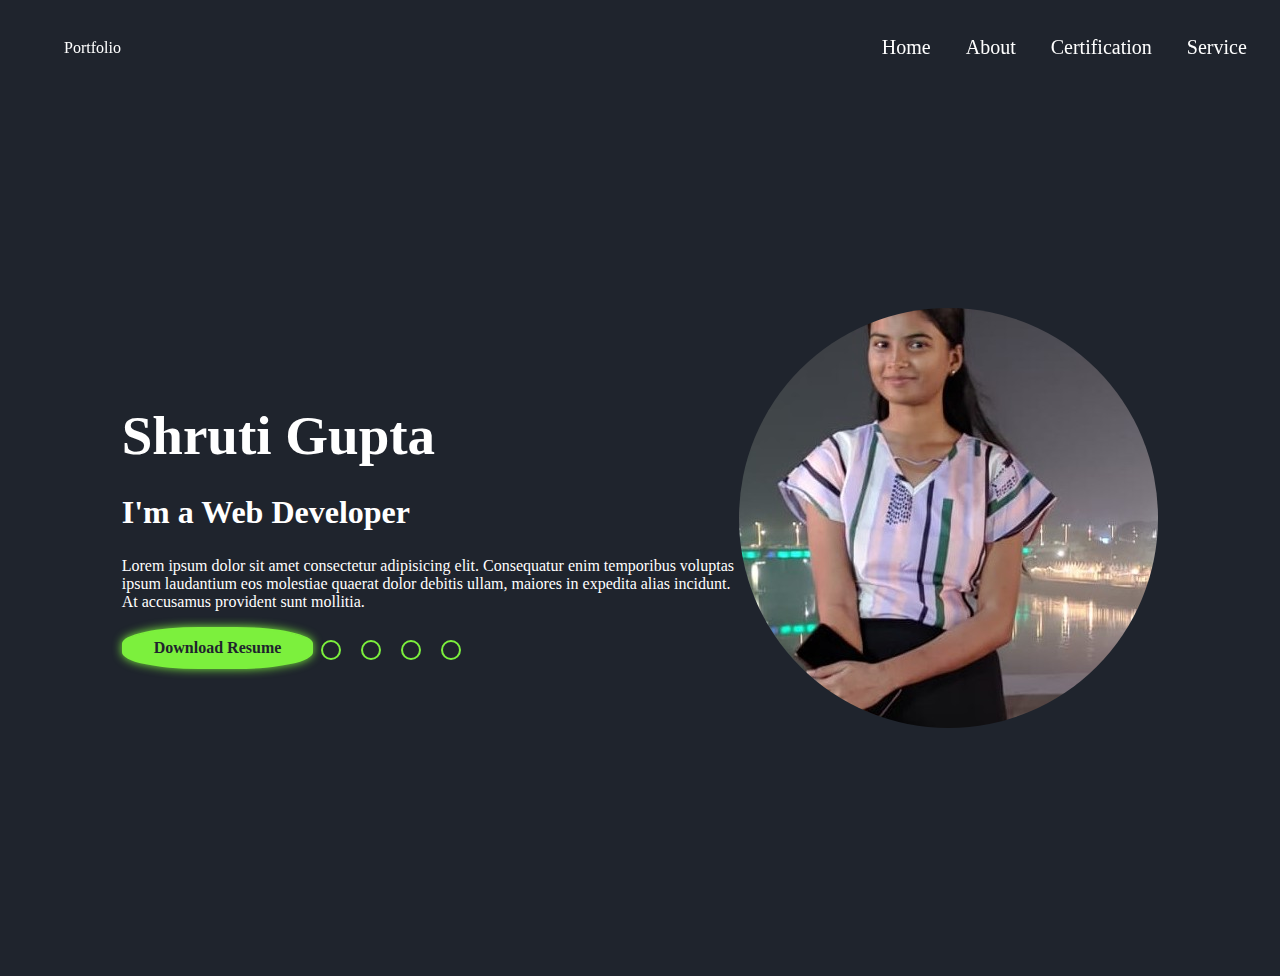
<file: Index.html>
<!DOCTYPE html>
<html lang="en">
<head>
    <meta charset="UTF-8">
    <meta name="viewport" content="width=device-width, initial-scale=1.0">
    <title>Portfolio </title>
    <link rel="stylesheet" href="https://cdnjs.cloudflare.com/ajax/libs/font-awesome/6.6.0/css/all.min.css" integrity="sha512-Kc323vGBEqzTmouAECnVceyQqyqdsSiqLQISBL29aUW4U/M7pSPA/gEUZQqv1cwx4OnYxTxve5UMg5GT6L4JJg==" crossorigin="anonymous" referrerpolicy="no-referrer" />

    <link rel="stylesheet"
href="style.css"></link>
</head>
<body>
    <nav class="navbar">
        <a href="#" class="logo"> Portfolio</a>
        <ul>
            <li class="active"> <a href="home.html"> Home</a></li>
            <li> <a href="#"> About</a></li> 
            <li> <a href="#"> Certification</a></li>
            <li> <a href="#"> Service</a></li>
            <li> <a href="#"> Contact</a></li>
        </ul>
    </nav>
    <section class="home">
        <div class="home-info">
            <h1>Shruti Gupta</h1>
            <h2> I'm a Web Developer</h2>
            <p>Lorem ipsum dolor sit amet consectetur adipisicing elit. Consequatur enim temporibus voluptas ipsum laudantium eos molestiae quaerat dolor debitis ullam, maiores in expedita alias incidunt. At accusamus provident sunt mollitia.</p>
            <div class="btn-sci">
                <a href="#" class="btn">Download Resume</a>
                <div class="sci">
                   <a href="#"><i class="fa-brands fa-linkedin"></i></a> 
                   <a href="#"><i class="fa-brands fa-github"></i></a> 
                   <a href="#"><i class="fa-brands fa-twitter"></i></a> 
                   <a href="#"><i class="fa-brands fa-facebook"></i></a>
                </div>

            </div>
        </div>
        <div class="home-img">
            <div class="img-box">
                <div class="immg-items">
                   <img src="img.jpg">
                </div>
            </div>
        </div>


    </section>
    
</body>
</html>
</file>
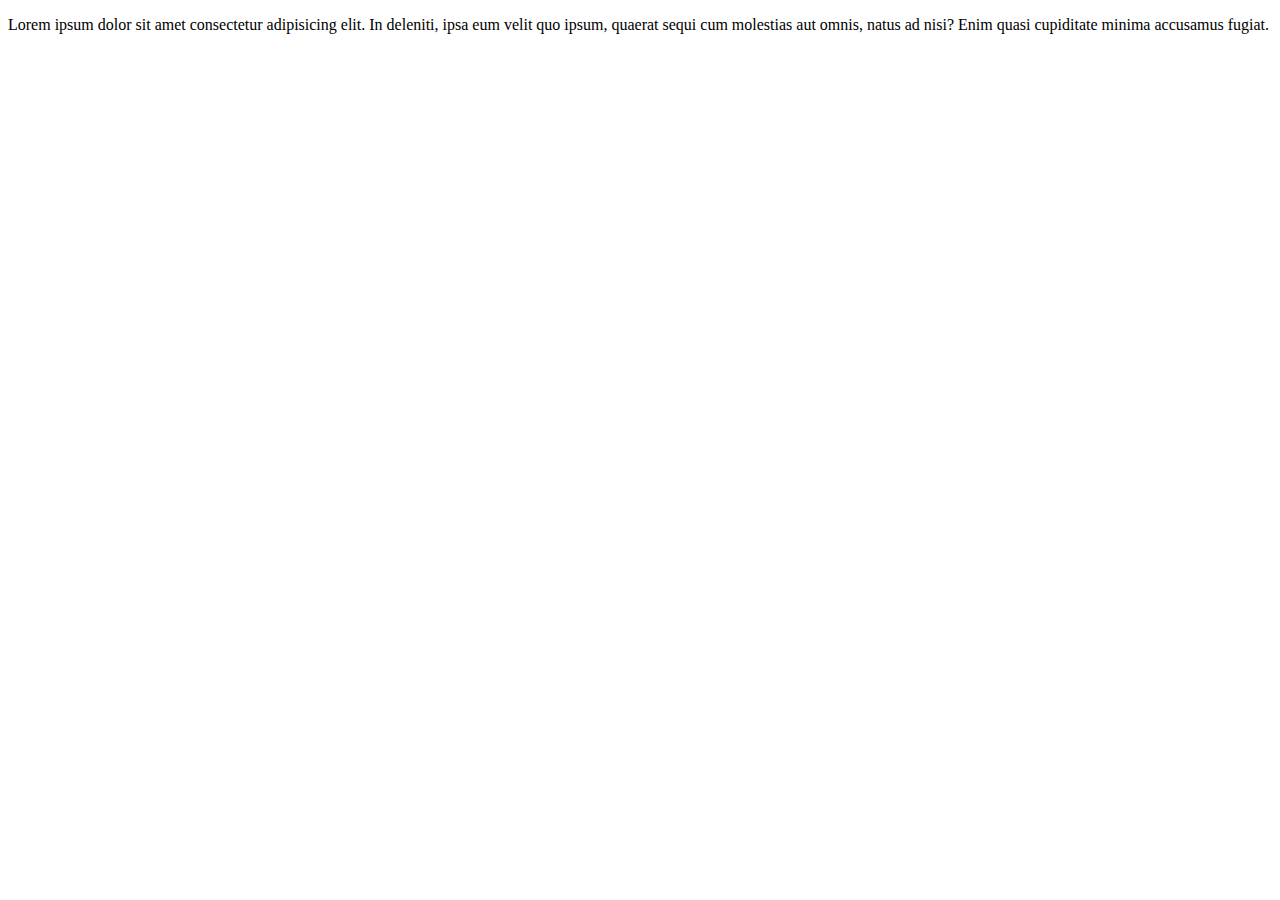
<file: home.html>
<!DOCTYPE html>
<html lang="en">
<head>
    <meta charset="UTF-8">
    <meta name="viewport" content="width=device-width, initial-scale=1.0">
    <title>Document</title>
</head>
<body>
    <p>Lorem ipsum dolor sit amet consectetur adipisicing elit. In deleniti, ipsa eum velit quo ipsum, quaerat sequi cum molestias aut omnis, natus ad nisi? Enim quasi cupiditate minima accusamus fugiat.</p>
</body>
</html>
</file>
<file: style.css>
body{
    background-color:#1f242d ;
}

a{
    color: white;
    text-decoration: none;

}
.navbar{
    position: fixed;
    left: 0;
    top: 0;
    width:100%;
    padding: 20px 5%;
    
    display: flex;
    justify-content: space-between;
    align-items: center;
    z-index: 100;

}
.navbar.logo{
    font-size:2rem;
    font-weight: 800;
    font-style: normal;
    
}
.navbar ul{
    display: flex;

}

.navbar ul li{
    list-style: none;
    margin-left: 35px;
}
.navbar ul li a{
    font-size: 20px;
    font-weight: 500;
    transition: .5s;
}
.navbar ul li:hover a,
.navbar ul li:active a{
    color: #7cf03d;
}
.home{
    display: flex;
    align-items: center;
    height: 100vh;
    padding: 60px 9% 0;
    color: #fff;
}
.home-info h1{
    font-size: 55px;

}
.home-info h2{
    font-size: 32px;
    margin-top: -10px;

}
.home-info p{
    font-size: 16px;
    margin-top:10px 0 25px ;


}
.home-info .btn-sci{
    display: flex;
    align-items: center;

}
.btn{

    display: inline-block;
    padding: 10px 30px;
    background: #7cf03d;
    border: 2px solid #7cf03d ;
    border-radius: 40% ;
    box-shadow: 0 0 10px #7cf03d;
    font-size: 16px;
    color: #1f242d;
    font-weight: 600;
    transition: .5s;

}
.btn:hover{
    background: transparent;
    color: #7cf03d;
    box-shadow: none;
}
.home-info .btn-sci .sci a {
    margin-left: 20px;
}
.home-info .btn-sci .sci a{
    display: inline-flex;
    padding: 8px;
    border: 2px solid #7cf03d;
    border-radius: 50%;
    font-size: 20px;
    color: #7cf03d;
    margin: 0 8px;
}
.home-info .btn-sci .sci a:hover {
    background: #7cf03d;
    color: #1f242d;
    box-shadow: 0 0 10px;
}
.home-img .img-box{
    width: 32vw;
    height: 32vw;
    border-radius: 50%; 
    padding: 5px;
    display: flex;
    justify-content: center;
    align-items: center;
    overflow: hidden;
}
 .home-img .img-box::before
 .home-img .img-box::after{
    content: '';
    position: absolute;
    width: 500px;
    height: 500px;
    background: conic-gradient(transparent, transparent,transparent,#7cf03d);
 }
 .home-img .img-box .img-items{
    position: relative;
    width: 100%;
    height: 100%;
    background: #1f242d; 
    border-radius: 50%;
    display: flex ;
    justify-content: center;
    z-index: 1;
    overflow: hidden;
    border: .1px solid #1f242d;  
 }

.home-img .img-box .img-items img {
    top: 30px;
    position: absolute;
    display: block;
    width:85%; 
    object-fit: cover;
    mix-blend-mode: lighten;

}
</file>
